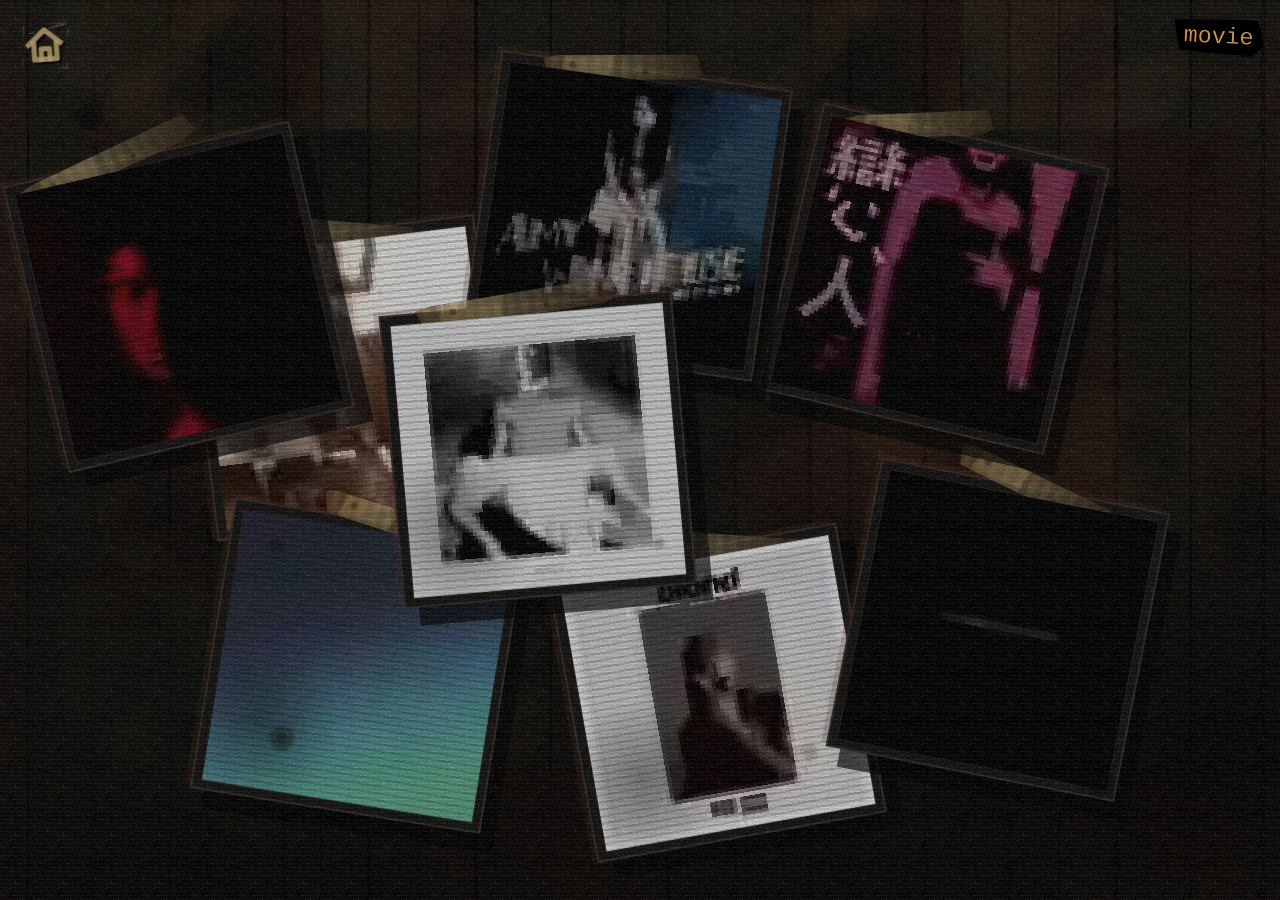
<file: index.html>
<!doctype html>
<html lang="ko">
  <head>
    <meta charset="utf-8" />
    <meta name="viewport" content="width=device-width, initial-scale=1" />
    <meta
      name="description"
      content="흩어진 앨범 커버와 사적인 감상으로 만든 lo-fi 바이닐 아카이브"
    />
    <title>music</title>
    <link rel="stylesheet" href="styles.css" />
  </head>
  <body>
    <a
      class="home-link"
      href="https://github.com/jungbinary"
      aria-label="jungbinary github home"
    >
      <svg aria-hidden="true" viewBox="0 0 32 32">
        <path d="M5 15.5 16 6l11 9.5" />
        <path d="M8.5 14.5v11h15v-11" />
        <path d="M13.2 25.5v-7h5.6v7" />
      </svg>
    </a>
    <a class="next-link" href="movie.html">movie</a>

    <main class="archive-floor" id="archiveFloor">
      <section class="album-layer" aria-label="흩어진 앨범 커버"></section>
    </main>

    <aside class="now-playing" id="nowPlaying" aria-hidden="true" aria-live="polite">
      <button class="panel-close" type="button" id="panelClose" aria-label="now playing 패널 닫기">
        ×
      </button>
      <div class="panel-grid">
        <img class="panel-cover" id="panelCover" alt="" />
        <div class="panel-copy">
          <h2 id="panelTitle">click cover</h2>
          <p id="panelArtist"></p>
          <a class="youtube-link" id="youtubeLink" href="#" target="_blank" rel="noopener">
            youtube
          </a>
        </div>
      </div>
    </aside>

    <script src="script.js"></script>
  </body>
</html>
</file>
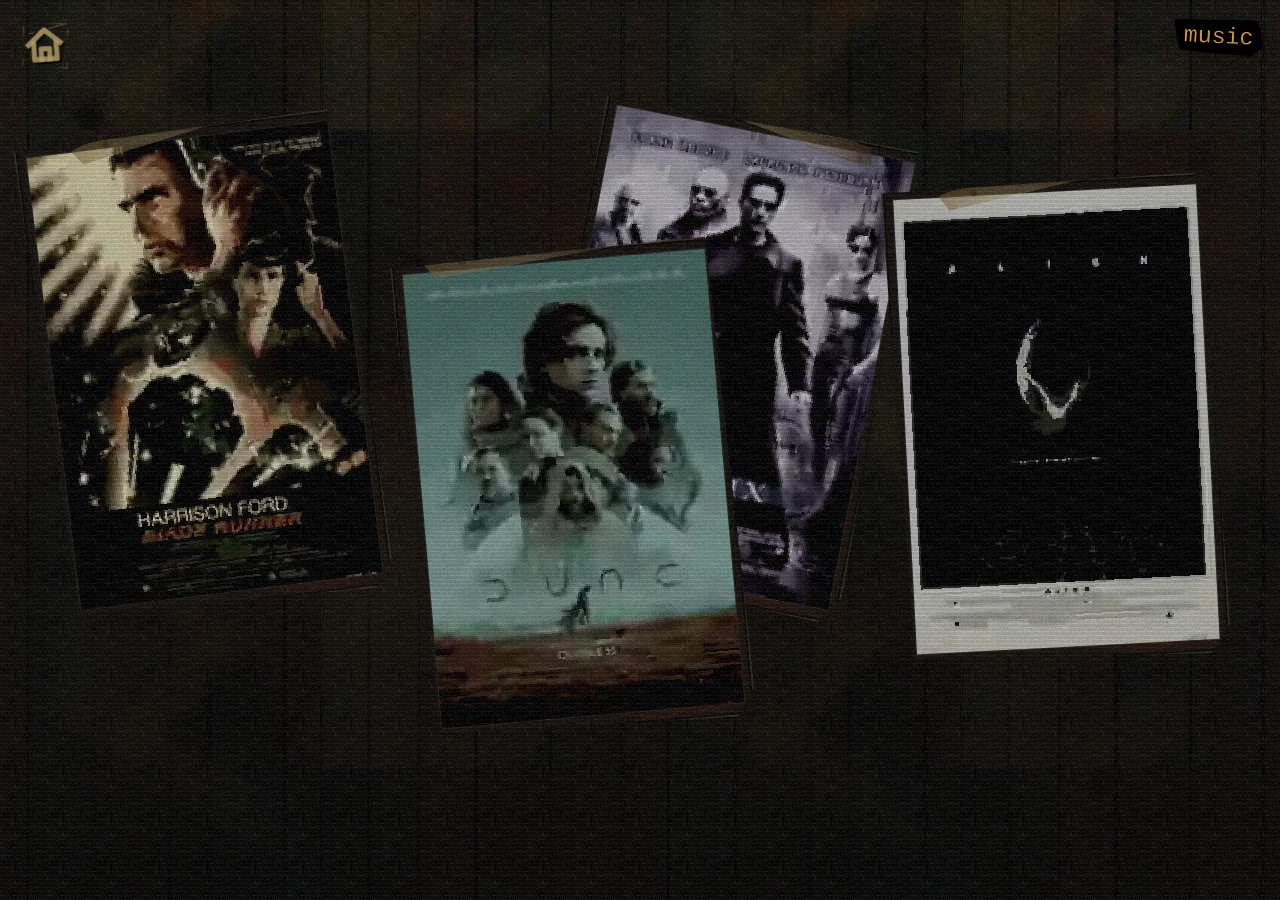
<file: movie.html>
<!doctype html>
<html lang="ko">
  <head>
    <meta charset="utf-8" />
    <meta name="viewport" content="width=device-width, initial-scale=1" />
    <meta
      name="description"
      content="낡은 방바닥 위의 영화 포스터 조각들"
    />
    <title>movie</title>
    <link rel="stylesheet" href="styles.css" />
  </head>
  <body class="movie-page">
    <a class="home-link" href="https://github.com/jungbinary" aria-label="jungbinary github home">
      <svg aria-hidden="true" viewBox="0 0 32 32">
        <path d="M5 15.5 16 6l11 9.5" />
        <path d="M8.5 14.5v11h15v-11" />
        <path d="M13.2 25.5v-7h5.6v7" />
      </svg>
    </a>
    <a class="next-link" href="index.html">music</a>

    <main class="movie-floor" aria-label="movie poster floor">
      <section class="movie-wall">
        <div class="poster-pile" aria-label="movie posters">
          <button class="poster-card poster-card-blade" type="button" data-movie="blade-runner">
            <img src="assets/movie/blade-runner.webp" alt="Blade Runner poster" />
          </button>

          <button class="poster-card poster-card-matrix" type="button" data-movie="matrix">
            <img src="assets/movie/the-matrix.webp" alt="The Matrix poster" />
          </button>

          <button class="poster-card poster-card-alien" type="button" data-movie="alien">
            <img src="assets/movie/alien.webp" alt="Alien poster" />
          </button>

          <button class="poster-card poster-card-dune" type="button" data-movie="dune-part-one">
            <img src="assets/movie/dune-part-one.webp" alt="Dune Part One poster" />
          </button>
        </div>
      </section>
    </main>

    <aside class="movie-panel" id="moviePanel" aria-hidden="true" aria-live="polite">
      <button class="panel-close" type="button" id="moviePanelClose" aria-label="movie 패널 닫기">
        ×
      </button>
      <div class="movie-panel-grid">
        <div class="movie-panel-copy">
          <div class="movie-panel-heading">
            <h2 id="moviePanelTitle">click poster</h2>
            <p id="moviePanelYear"></p>
          </div>
          <p id="moviePanelDirector"></p>
          <p class="movie-panel-note" id="moviePanelNote"></p>
        </div>
      </div>
    </aside>

    <script src="movie.js"></script>
  </body>
</html>
</file>
<file: styles.css>
:root {
  --ink: #d8ceb5;
  --dim: #9b8b6b;
  --black: #080706;
  --panel: #17120f;
  --tape: #c7b17a;
  --mono:
    "Courier New",
    Monaco,
    Menlo,
    "Lucida Console",
    ui-monospace,
    "Apple SD Gothic Neo",
    "Malgun Gothic",
    monospace;
}

* {
  box-sizing: border-box;
}

html,
body {
  min-height: 100%;
}

body {
  margin: 0;
  overflow: hidden;
  color: var(--ink);
  background:
    linear-gradient(rgba(0, 0, 0, 0.22), rgba(0, 0, 0, 0.7)),
    url("assets/floor-board.webp") center / 640px repeat,
    var(--black);
  font-family: var(--mono);
  -webkit-font-smoothing: none;
  font-smooth: never;
  text-rendering: optimizeSpeed;
  color-scheme: dark;
}

body::after {
  position: fixed;
  inset: 0;
  z-index: 50;
  pointer-events: none;
  content: "";
  opacity: 0.46;
  background:
    repeating-linear-gradient(0deg, rgba(255, 255, 255, 0.04) 0 1px, rgba(0, 0, 0, 0.16) 1px 4px),
    url("assets/paper-noise.png") repeat;
}

body::before {
  position: fixed;
  inset: 0;
  z-index: 49;
  pointer-events: none;
  content: "";
  opacity: 0.72;
  background:
    radial-gradient(circle at 7% 13%, rgba(0, 0, 0, 0.88) 0 0.45rem, rgba(77, 31, 13, 0.76) 0.55rem 0.82rem, rgba(184, 118, 44, 0.26) 0.94rem 1.14rem, transparent 1.35rem),
    radial-gradient(circle at 94% 18%, rgba(0, 0, 0, 0.76) 0 0.32rem, rgba(92, 35, 15, 0.64) 0.43rem 0.72rem, transparent 1.1rem),
    radial-gradient(circle at 86% 87%, rgba(0, 0, 0, 0.82) 0 0.38rem, rgba(94, 38, 16, 0.7) 0.48rem 0.78rem, rgba(199, 132, 47, 0.22) 0.9rem 1.12rem, transparent 1.35rem),
    radial-gradient(circle at 22% 82%, rgba(0, 0, 0, 0.7) 0 0.28rem, rgba(83, 33, 13, 0.58) 0.38rem 0.6rem, transparent 0.95rem),
    radial-gradient(ellipse 7rem 3.6rem at 96% 5%, rgba(0, 0, 0, 0.52), rgba(82, 33, 16, 0.22) 44%, transparent 70%),
    radial-gradient(ellipse 5.5rem 3.2rem at 3% 95%, rgba(0, 0, 0, 0.48), rgba(96, 39, 16, 0.2) 46%, transparent 72%);
  mix-blend-mode: multiply;
}

button,
a {
  font: inherit;
  color: inherit;
}

img {
  image-rendering: pixelated;
  image-rendering: crisp-edges;
}

.home-link {
  position: fixed;
  top: 1rem;
  left: 1rem;
  z-index: 80;
  display: grid;
  place-items: center;
  width: clamp(2.75rem, 5vw, 3.65rem);
  height: clamp(2.75rem, 5vw, 3.65rem);
  color: rgba(174, 154, 105, 0.84);
  background: transparent;
  border: 0;
  filter:
    drop-shadow(2px 2px 0 rgba(0, 0, 0, 0.9))
    drop-shadow(-1px 0 rgba(218, 190, 119, 0.12))
    drop-shadow(0 -1px 0 rgba(37, 22, 13, 0.46));
  text-decoration: none;
  transform: rotate(-4deg);
}

.home-link::before,
.home-link::after {
  position: absolute;
  pointer-events: none;
  content: "";
}

.home-link::before {
  inset: 0.36rem;
  border: 2px solid currentColor;
  clip-path: polygon(0 10%, 84% 0, 100% 18%, 92% 52%, 100% 100%, 12% 88%, 0 96%, 8% 58%);
  opacity: 0.28;
  transform: rotate(5deg);
}

.home-link::after {
  top: 0.72rem;
  left: 0.78rem;
  width: 72%;
  height: 2px;
  background:
    linear-gradient(90deg, currentColor 0 16%, transparent 16% 27%, currentColor 27% 43%, transparent 43% 52%, currentColor 52% 100%);
  box-shadow:
    0 0.62rem 0 rgba(174, 154, 105, 0.38),
    0.16rem 1.12rem 0 rgba(0, 0, 0, 0.55),
    -0.12rem 1.52rem 0 rgba(174, 154, 105, 0.26);
  clip-path: polygon(0 0, 94% 0, 100% 100%, 8% 80%);
  opacity: 0.42;
  transform: rotate(-12deg);
}

.home-link svg {
  display: block;
  width: 82%;
  height: 82%;
  fill: none;
  filter:
    drop-shadow(1px 0 rgba(214, 184, 112, 0.14))
    drop-shadow(-1px 0 rgba(0, 0, 0, 0.72));
  stroke: currentColor;
  stroke-linecap: square;
  stroke-linejoin: round;
  stroke-width: 3.4;
  stroke-dasharray: 18 1 9 2;
}

.home-link:hover,
.home-link:focus-visible {
  color: rgba(201, 178, 119, 0.92);
  outline: 1px dashed rgba(124, 97, 58, 0.78);
  outline-offset: 4px;
  transform: rotate(-4deg) translate(1px, 1px);
}

.next-link {
  position: fixed;
  top: 1.14rem;
  right: 1rem;
  z-index: 80;
  display: inline-block;
  min-width: 4.9rem;
  padding: 0.42rem 0.62rem 0.34rem;
  color: rgba(191, 164, 99, 0.88);
  background:
    radial-gradient(circle at 14% 30%, rgba(0, 0, 0, 0.54) 0 3px, transparent 4px),
    repeating-linear-gradient(0deg, rgba(255, 255, 255, 0.04) 0 1px, transparent 1px 5px),
    #110b07;
  border: 1px solid rgba(114, 83, 42, 0.62);
  box-shadow:
    5px 5px 0 rgba(0, 0, 0, 0.78),
    inset 0 0 16px rgba(0, 0, 0, 0.62);
  font-size: clamp(1.05rem, 2.6vw, 1.45rem);
  line-height: 1;
  text-decoration: none;
  text-align: center;
  text-shadow:
    2px 0 rgba(0, 0, 0, 0.95),
    -1px 0 rgba(94, 31, 17, 0.7),
    0 2px rgba(0, 0, 0, 0.84);
  clip-path: polygon(0 10%, 92% 0, 100% 70%, 86% 100%, 8% 90%);
  filter: contrast(1.5);
  transform: rotate(3deg);
}

.next-link:hover,
.next-link:focus-visible {
  color: rgba(224, 192, 116, 0.94);
  outline: 1px dashed rgba(124, 97, 58, 0.82);
  outline-offset: 4px;
  transform: rotate(3deg) translate(1px, 1px);
}

.archive-floor {
  position: relative;
  width: 100vw;
  min-height: 100svh;
  overflow: hidden;
}

.archive-floor::before {
  position: absolute;
  inset: 0;
  pointer-events: none;
  content: "";
  background:
    radial-gradient(ellipse 23rem 11rem at 17% 77%, rgba(5, 12, 9, 0.7), transparent 72%),
    radial-gradient(ellipse 15rem 24rem at 58% 22%, rgba(2, 5, 4, 0.58), transparent 69%),
    radial-gradient(ellipse 20rem 8rem at 72% 53%, rgba(83, 27, 16, 0.26), transparent 74%),
    radial-gradient(ellipse 11rem 19rem at 34% 48%, rgba(42, 17, 12, 0.39), transparent 71%),
    radial-gradient(ellipse 30rem 16rem at 94% 82%, rgba(0, 0, 0, 0.68), transparent 68%),
    radial-gradient(ellipse 13rem 6rem at 8% 31%, rgba(92, 65, 28, 0.22), transparent 76%);
}

.album-layer {
  position: absolute;
  inset: 0;
}

.album-card {
  position: absolute;
  left: var(--x-pos);
  top: var(--y-pos);
  z-index: var(--z);
  width: clamp(260px, 23vw, 420px);
  padding: 0;
  cursor: pointer;
  background: transparent;
  border: 0;
  text-align: left;
  transform: translate(-50%, -50%) rotate(var(--r));
}

.album-card:hover,
.album-card:focus-visible,
.album-card.is-active {
  outline: 0;
  z-index: 20;
  transform: translate(-50%, -50%) rotate(var(--r)) scale(1.025);
}

.album-card::after {
  position: absolute;
  right: 9%;
  bottom: 12%;
  z-index: 4;
  width: 2.4rem;
  height: 2.4rem;
  pointer-events: none;
  content: "";
  background:
    radial-gradient(circle, rgba(0, 0, 0, 0.82) 0 22%, rgba(82, 32, 12, 0.68) 29% 42%, rgba(211, 134, 45, 0.22) 48% 58%, transparent 70%),
    radial-gradient(circle at 62% 38%, rgba(255, 207, 101, 0.15), transparent 38%);
  border-radius: 47% 53% 41% 59%;
  mix-blend-mode: multiply;
  opacity: 0.28;
  transform: rotate(17deg);
}

.album-card:nth-child(2)::after,
.album-card:nth-child(5)::after {
  right: auto;
  bottom: auto;
  top: 10%;
  left: 12%;
  width: 1.55rem;
  height: 1.55rem;
  opacity: 0.34;
}

.album-card:nth-child(3)::after,
.album-card:nth-child(6)::after {
  width: 1.05rem;
  height: 1.05rem;
  opacity: 0.3;
}

.album-card:nth-child(4)::after {
  right: 18%;
  bottom: 20%;
  width: 1.8rem;
  height: 1.8rem;
  opacity: 0.24;
}

.sleeve {
  position: relative;
  display: block;
  padding: 0.48rem;
  background: #12100e;
  border: 2px solid rgba(216, 206, 181, 0.12);
  box-shadow:
    15px 18px 0 rgba(0, 0, 0, 0.65),
    -5px -4px 0 rgba(87, 43, 31, 0.22);
}

.sleeve::before {
  position: absolute;
  top: -0.95rem;
  left: 4%;
  width: 64%;
  height: 1.55rem;
  pointer-events: none;
  content: "";
  background:
    radial-gradient(circle at 18% 35%, rgba(45, 28, 16, 0.48) 0 3px, transparent 4px),
    radial-gradient(circle at 64% 70%, rgba(0, 0, 0, 0.34) 0 2px, transparent 3px),
    linear-gradient(102deg, transparent 0 12%, rgba(255, 232, 153, 0.18) 13% 42%, transparent 44%),
    repeating-linear-gradient(90deg, rgba(47, 32, 19, 0.25) 0 7px, transparent 7px 14px),
    linear-gradient(90deg, rgba(117, 91, 55, 0.64), rgba(205, 187, 129, 0.38), rgba(65, 48, 30, 0.57));
  border: 1px solid rgba(40, 28, 18, 0.42);
  box-shadow:
    0 2px 0 rgba(0, 0, 0, 0.38),
    inset 0 -5px 0 rgba(56, 35, 18, 0.22);
  clip-path: polygon(0 12%, 8% 0, 97% 8%, 100% 82%, 91% 100%, 4% 89%);
  opacity: 0.9;
  transform: rotate(-13deg);
}

.album-card:nth-child(2) .sleeve::before {
  left: 29%;
  width: 58%;
  transform: rotate(8deg);
}

.album-card:nth-child(3) .sleeve::before {
  left: 12%;
  width: 70%;
  transform: rotate(-5deg);
}

.album-card:nth-child(4) .sleeve::before {
  left: 22%;
  width: 66%;
  transform: rotate(13deg);
}

.album-card:nth-child(5) .sleeve::before {
  left: 8%;
  width: 50%;
  transform: rotate(-16deg);
}

.album-card:nth-child(6) .sleeve::before {
  left: 18%;
  width: 62%;
  transform: rotate(11deg);
}

.album-card:nth-child(7) .sleeve::before {
  left: 14%;
  width: 54%;
  transform: rotate(-9deg);
}

.album-card:nth-child(8) .sleeve::before {
  left: 24%;
  width: 57%;
  transform: rotate(14deg);
}

.sleeve::after {
  position: absolute;
  inset: 0.48rem;
  pointer-events: none;
  content: "";
  background:
    radial-gradient(circle at 18% 76%, rgba(0, 0, 0, 0.36), transparent 5rem),
    linear-gradient(112deg, transparent 0 31%, rgba(255, 255, 255, 0.08) 31.5%, transparent 36%),
    repeating-linear-gradient(0deg, rgba(0, 0, 0, 0.16) 0 2px, transparent 2px 7px);
  mix-blend-mode: multiply;
}

.album-card img {
  display: block;
  width: 100%;
  aspect-ratio: 1;
  object-fit: cover;
  border: 1px solid rgba(255, 255, 255, 0.08);
  filter: brightness(0.76) contrast(1.25) saturate(0.78);
}

.now-playing {
  position: fixed;
  right: 1rem;
  bottom: 1rem;
  z-index: 60;
  width: min(430px, calc(100vw - 2rem));
  padding: 0.68rem;
  pointer-events: none;
  background:
    radial-gradient(ellipse at 13% 84%, rgba(92, 30, 18, 0.34), transparent 6rem),
    radial-gradient(ellipse at 86% 16%, rgba(0, 0, 0, 0.55), transparent 8rem),
    linear-gradient(110deg, rgba(114, 77, 38, 0.12), transparent 42%),
    repeating-linear-gradient(0deg, rgba(255, 255, 255, 0.032) 0 1px, rgba(0, 0, 0, 0.16) 1px 5px),
    repeating-linear-gradient(90deg, rgba(91, 58, 30, 0.15) 0 6px, transparent 6px 11px),
    #100b08;
  border: 1px solid rgba(105, 79, 45, 0.52);
  box-shadow:
    10px 10px 0 rgba(0, 0, 0, 0.82),
    -3px -2px 0 rgba(73, 31, 19, 0.24),
    inset 0 0 0 2px rgba(0, 0, 0, 0.78),
    inset 0 0 34px rgba(0, 0, 0, 0.52),
    inset 12px 0 0 rgba(69, 24, 16, 0.24);
  clip-path: polygon(0 3%, 98% 0, 100% 88%, 96% 100%, 3% 97%);
  opacity: 0;
  transform: translateY(1rem);
}

.now-playing.is-visible {
  pointer-events: auto;
  opacity: 1;
  transform: translateY(0);
}

.panel-close {
  position: absolute;
  top: 0.45rem;
  right: 0.45rem;
  z-index: 3;
  width: 1.8rem;
  height: 1.8rem;
  color: rgba(173, 151, 98, 0.82);
  cursor: pointer;
  background: #0a0705;
  border: 1px solid rgba(107, 80, 46, 0.5);
  text-shadow: 1px 0 #000;
}

.panel-grid {
  display: grid;
  grid-template-columns: 92px 1fr;
  gap: 0.75rem;
  align-items: end;
}

.panel-cover {
  display: block;
  width: 92px;
  aspect-ratio: 1;
  object-fit: cover;
  border: 1px solid rgba(255, 255, 255, 0.08);
  filter: brightness(0.76) contrast(1.25) saturate(0.78);
}

.panel-copy h2 {
  display: block;
  margin: 0 0 0.34rem;
  color: rgba(184, 159, 96, 0.9);
  background:
    repeating-linear-gradient(90deg, rgba(0, 0, 0, 0.4) 0 2px, transparent 2px 5px),
    rgba(20, 11, 7, 0.22);
  font-size: clamp(1.45rem, 4.5vw, 2.05rem);
  line-height: 0.95;
  letter-spacing: 0;
  overflow-wrap: anywhere;
  text-shadow:
    3px 0 rgba(0, 0, 0, 0.98),
    -2px 0 rgba(80, 23, 15, 0.78),
    0 3px rgba(0, 0, 0, 0.9),
    1px -1px rgba(141, 91, 39, 0.34),
    -1px 1px rgba(0, 0, 0, 0.8);
  text-transform: none;
  filter: contrast(1.55);
}

.panel-copy p {
  margin: 0;
}

#panelArtist {
  display: block;
  width: fit-content;
  margin-top: 0.44rem;
  padding: 0.08rem 0.18rem;
  color: rgba(134, 108, 64, 0.92);
  background: rgba(7, 4, 3, 0.36);
  font-size: 1.08rem;
  line-height: 1;
  text-shadow:
    2px 0 rgba(0, 0, 0, 0.95),
    -1px 0 rgba(83, 30, 18, 0.68),
    0 2px rgba(0, 0, 0, 0.86);
  filter: contrast(1.45);
}

.youtube-link {
  display: block;
  width: fit-content;
  margin-top: 0.7rem;
  padding: 0.34rem 0.52rem 0.28rem;
  color: rgba(160, 128, 73, 0.92);
  background:
    repeating-linear-gradient(0deg, rgba(255, 255, 255, 0.035) 0 1px, transparent 1px 4px),
    #090604;
  border: 1px solid rgba(107, 80, 46, 0.52);
  box-shadow:
    4px 4px 0 rgba(0, 0, 0, 0.6),
    inset 0 0 12px rgba(0, 0, 0, 0.6);
  font-size: 1.05rem;
  line-height: 1;
  text-decoration: none;
  text-shadow:
    2px 0 rgba(0, 0, 0, 0.95),
    -1px 0 rgba(83, 30, 18, 0.68),
    0 2px rgba(0, 0, 0, 0.8);
  clip-path: polygon(0 8%, 95% 0, 100% 86%, 92% 100%, 5% 92%);
  filter: contrast(1.4);
}

.youtube-link:hover,
.youtube-link:focus-visible {
  color: rgba(217, 190, 125, 0.96);
  outline: 1px dashed rgba(124, 97, 58, 0.78);
  outline-offset: 3px;
}

.movie-page {
  overflow: hidden;
}

.movie-floor {
  min-height: 100svh;
  padding: clamp(5.2rem, 8vw, 6.4rem) clamp(1rem, 5vw, 4rem) 0.5rem;
}

.movie-wall {
  position: relative;
  width: min(1180px, 100%);
  min-height: clamp(760px, 86svh, 840px);
  margin: 0 auto;
}

.poster-card::before,
.poster-card::after {
  position: absolute;
  pointer-events: none;
  content: "";
}

.poster-pile {
  position: absolute;
  inset: 0;
}

.poster-card {
  position: absolute;
  width: clamp(260px, 25.5vw, 372px);
  margin: 0;
  padding: 0.55rem 0.55rem 0.7rem;
  cursor: pointer;
  background:
    radial-gradient(circle at 16% 22%, rgba(0, 0, 0, 0.5) 0 0.35rem, transparent 0.7rem),
    radial-gradient(ellipse at 78% 88%, rgba(83, 31, 15, 0.38), transparent 5rem),
    repeating-linear-gradient(8deg, rgba(255, 255, 255, 0.035) 0 1px, transparent 1px 9px),
    #15100c;
  border: 2px solid rgba(218, 199, 154, 0.12);
  box-shadow:
    20px 22px 0 rgba(0, 0, 0, 0.72),
    -6px -5px 0 rgba(91, 33, 20, 0.26),
    inset 0 0 0 2px rgba(0, 0, 0, 0.66),
    inset 0 0 22px rgba(0, 0, 0, 0.42);
  clip-path: polygon(0 1%, 97% 0, 100% 94%, 94% 100%, 3% 98%);
  text-align: left;
}

.poster-card:hover,
.poster-card:focus-visible,
.poster-card.is-active {
  outline: 0;
  z-index: 14;
  transform: rotate(var(--poster-rotate)) scale(1.025);
}

.poster-card::before {
  top: -0.76rem;
  left: 17%;
  z-index: 2;
  width: 58%;
  height: 1.2rem;
  background:
    radial-gradient(circle at 18% 35%, rgba(45, 28, 16, 0.48) 0 3px, transparent 4px),
    linear-gradient(90deg, rgba(117, 91, 55, 0.64), rgba(205, 187, 129, 0.36), rgba(65, 48, 30, 0.57));
  border: 1px solid rgba(40, 28, 18, 0.42);
  clip-path: polygon(0 12%, 8% 0, 97% 8%, 100% 82%, 91% 100%, 4% 89%);
  opacity: 0.86;
  transform: rotate(-11deg);
}

.poster-card::after {
  right: 8%;
  bottom: 13%;
  width: 2.55rem;
  height: 2.55rem;
  background:
    radial-gradient(circle, rgba(0, 0, 0, 0.86) 0 21%, rgba(83, 33, 13, 0.7) 30% 43%, rgba(206, 126, 36, 0.24) 50% 62%, transparent 72%),
    repeating-linear-gradient(34deg, rgba(0, 0, 0, 0.28) 0 2px, transparent 2px 6px);
  border-radius: 48% 52% 44% 56%;
  mix-blend-mode: multiply;
  opacity: 0.42;
  transform: rotate(18deg);
}

.poster-card img {
  display: block;
  width: 100%;
  aspect-ratio: 2 / 3;
  object-fit: cover;
  border: 1px solid rgba(255, 255, 255, 0.08);
  filter: brightness(0.73) contrast(1.34) saturate(0.72);
}

.poster-card-blade {
  top: 3%;
  left: -2%;
  z-index: 5;
  --poster-rotate: -7deg;
  transform: rotate(var(--poster-rotate));
}

.poster-card-matrix {
  top: 2%;
  left: 43%;
  z-index: 4;
  --poster-rotate: 11deg;
  transform: rotate(var(--poster-rotate));
}

.poster-card-alien {
  top: 10%;
  left: 72%;
  z-index: 6;
  --poster-rotate: -3deg;
  transform: rotate(var(--poster-rotate));
}

.poster-card-dune {
  top: 19%;
  left: 30%;
  z-index: 8;
  --poster-rotate: -5deg;
  transform: rotate(var(--poster-rotate));
}

.poster-card-matrix::before {
  left: 26%;
  transform: rotate(9deg);
}

.poster-card-alien::after {
  right: auto;
  bottom: auto;
  top: 12%;
  left: 9%;
  width: 1.45rem;
  height: 1.45rem;
}

.poster-card-dune::before {
  left: 10%;
  width: 64%;
  transform: rotate(-6deg);
}

.poster-card-dune::after {
  right: 18%;
  bottom: 16%;
  opacity: 0.34;
}

.movie-panel {
  position: fixed;
  right: 1rem;
  bottom: 1rem;
  z-index: 60;
  width: min(440px, calc(100vw - 2rem));
  padding: 0.68rem;
  pointer-events: none;
  background:
    radial-gradient(ellipse at 13% 84%, rgba(92, 30, 18, 0.34), transparent 6rem),
    radial-gradient(ellipse at 86% 16%, rgba(0, 0, 0, 0.55), transparent 8rem),
    linear-gradient(110deg, rgba(114, 77, 38, 0.12), transparent 42%),
    repeating-linear-gradient(0deg, rgba(255, 255, 255, 0.032) 0 1px, rgba(0, 0, 0, 0.16) 1px 5px),
    repeating-linear-gradient(90deg, rgba(91, 58, 30, 0.15) 0 6px, transparent 6px 11px),
    #100b08;
  border: 1px solid rgba(105, 79, 45, 0.52);
  box-shadow:
    10px 10px 0 rgba(0, 0, 0, 0.82),
    -3px -2px 0 rgba(73, 31, 19, 0.24),
    inset 0 0 0 2px rgba(0, 0, 0, 0.78),
    inset 0 0 34px rgba(0, 0, 0, 0.52),
    inset 12px 0 0 rgba(69, 24, 16, 0.24);
  clip-path: polygon(0 3%, 98% 0, 100% 88%, 96% 100%, 3% 97%);
  opacity: 0;
  transform: translateY(1rem);
}

.movie-panel.is-visible {
  pointer-events: auto;
  opacity: 1;
  transform: translateY(0);
}

.movie-panel-grid {
  display: block;
  padding: 0.2rem 2.15rem 0.18rem 0.15rem;
}

.movie-panel-copy h2,
.movie-panel-copy p {
  margin: 0;
  text-transform: lowercase;
}

.movie-panel-heading {
  display: flex;
  flex-wrap: wrap;
  gap: 0.34rem;
  align-items: end;
}

.movie-panel-copy h2 {
  display: block;
  color: rgba(184, 159, 96, 0.9);
  background:
    repeating-linear-gradient(90deg, rgba(0, 0, 0, 0.4) 0 2px, transparent 2px 5px),
    rgba(20, 11, 7, 0.22);
  font-size: clamp(1.45rem, 4.5vw, 2.05rem);
  line-height: 0.95;
  letter-spacing: 0;
  overflow-wrap: anywhere;
  text-shadow:
    3px 0 rgba(0, 0, 0, 0.98),
    -2px 0 rgba(80, 23, 15, 0.78),
    0 3px rgba(0, 0, 0, 0.9),
    1px -1px rgba(141, 91, 39, 0.34),
    -1px 1px rgba(0, 0, 0, 0.8);
  filter: contrast(1.55);
}

.movie-panel-copy p {
  display: block;
  width: fit-content;
  margin-top: 0.44rem;
  padding: 0.08rem 0.18rem;
  color: rgba(134, 108, 64, 0.92);
  background: rgba(7, 4, 3, 0.36);
  font-size: 1.08rem;
  line-height: 1;
  text-shadow:
    2px 0 rgba(0, 0, 0, 0.95),
    -1px 0 rgba(83, 30, 18, 0.68),
    0 2px rgba(0, 0, 0, 0.86);
  filter: contrast(1.45);
}

.movie-panel-copy p + p {
  margin-left: 0;
}

.movie-panel-heading p {
  margin-top: 0;
}

.movie-panel-note {
  display: block;
  margin-top: 0.64rem;
  max-width: 22rem;
  white-space: pre-line;
}

.movie-panel-note[hidden] {
  display: none;
}

@media (max-width: 760px) {
  body {
    overflow: auto;
  }

  .movie-page {
    overflow: auto;
  }

  .archive-floor {
    min-height: 2600px;
  }

  .album-card {
    width: min(64vw, 280px);
  }

  .album-card:nth-child(1) {
    left: 35%;
    top: 8%;
  }

  .album-card:nth-child(2) {
    left: 63%;
    top: 20%;
  }

  .album-card:nth-child(3) {
    left: 36%;
    top: 32%;
  }

  .album-card:nth-child(4) {
    left: 64%;
    top: 44%;
  }

  .album-card:nth-child(5) {
    left: 38%;
    top: 56%;
  }

  .album-card:nth-child(6) {
    left: 64%;
    top: 68%;
  }

  .album-card:nth-child(7) {
    left: 40%;
    top: 80%;
  }

  .album-card:nth-child(8) {
    left: 63%;
    top: 92%;
  }

  .now-playing {
    right: 0.65rem;
    bottom: 0.65rem;
    width: calc(100vw - 1.3rem);
  }

  .next-link {
    top: 1.2rem;
    right: 0.85rem;
  }

  .movie-floor {
    min-height: 1950px;
    padding-top: 5.8rem;
    padding-bottom: 5rem;
  }

  .movie-wall {
    min-height: 1780px;
  }

  .poster-card {
    width: min(65vw, 260px);
  }

  .poster-card-blade {
    top: 2%;
    left: 4%;
  }

  .poster-card-matrix {
    top: 28%;
    left: 31%;
  }

  .poster-card-alien {
    top: 82%;
    left: 8%;
  }

  .poster-card-dune {
    top: 56%;
    left: 31%;
  }

  .movie-panel {
    right: 0.65rem;
    bottom: 0.65rem;
    width: calc(100vw - 1.3rem);
  }
}
</file>
